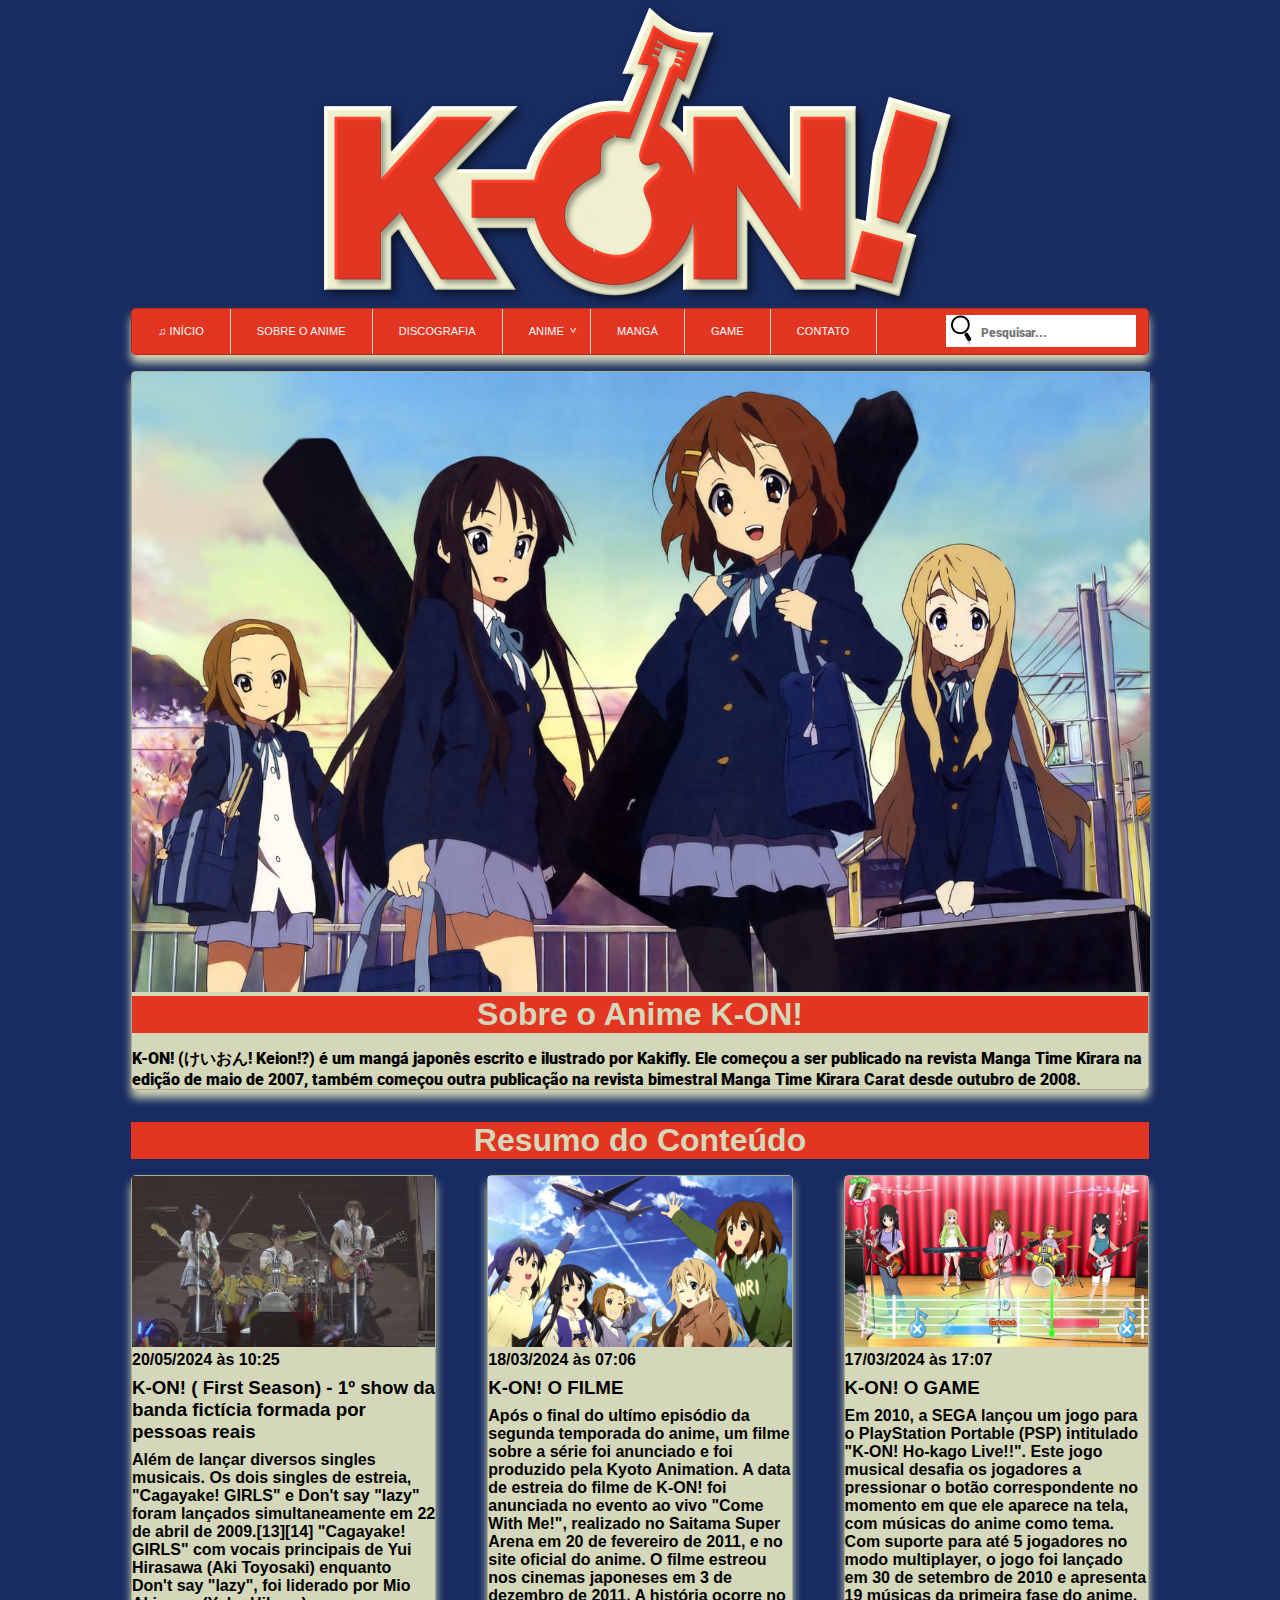
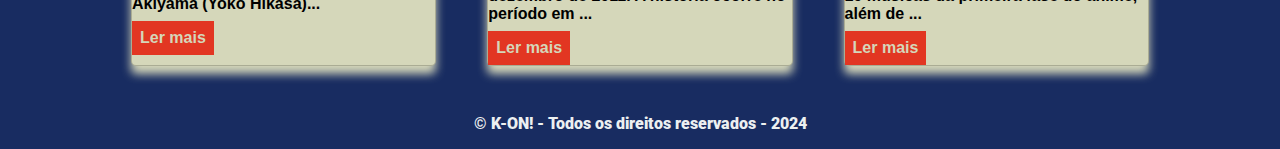
<file: index.html>
<!DOCTYPE html>
<html lang="en">
<head>
    <meta charset="UTF-8">
    <meta name="viewport" content="width=device-width, initial-scale=1.0">
    <title>K-ON!</title>
    <link rel="stylesheet" href="./main.css">
    <link rel="preconnect" href="https://fonts.googleapis.com">
    <link rel="preconnect" href="https://fonts.gstatic.com" crossorigin>
    <link href="https://fonts.googleapis.com/css2?family=Oswald:wght@200..700&family=Roboto:ital,wght@0,100;0,300;0,400;0,500;0,700;0,900;1,100;1,300;1,400;1,500;1,700;1,900&display=swap" rel="stylesheet">
</head>
<body>
    <header>
        <div class="menu">
            <div id="logo"><img src="./imagens/logo.png"></a></div>
            <nav class="menu_style">
                <ul class="menu_drop">
                        <li><a class="selecao" href="./index.html" title="Início">&#9835; Início</a></li>
                        <li><a href="#abouta">Sobre o Anime</a></li>
                        <li><a href="#">Discografia</a><ul>
                        <li><a href="#">Album K-ON!</a></li>
                        <li><a href="#">Album K-ON!!</a></li></ul></li>
                        <li data-role='dropdown'><a href="#">Anime</a><ul>
                        <li><a href="#">1ª Temporada!</a></li>
                        <li><a href="#">2ª Temporada!</a></li></ul></li>
                        <li><a href="#">Mangá</a></li>
                        <li><a href="#">Game</a></li>
                        <li><a href="./formulario.html">Contato</a></li>
                        <li class="search_s"><a  class="search_style"><form action='/search' id="search" method="get">
                        <input name="q" placeholder='Pesquisar...' size='40' type='text'/></form></a></li>
                </ul>
            </nav>
        </div>
    </header>
    <section id="abouta">
        <div class="container-front">
        
        <article>
            <div class="articles-front">
            <img src="./imagens/k-onanime.jpg" alt="imagem do anime k-on!" />
            <a><h2>Sobre o Anime K-ON!</h2></a>
        <p>K-ON! (けいおん! Keion!?) é um mangá japonês escrito e ilustrado por Kakifly. Ele começou a ser publicado na revista Manga Time Kirara na edição de maio de 2007, também começou outra publicação na revista bimestral Manga Time Kirara Carat desde outubro de 2008.</p>
        </div>
    </div>
        </article>
    </div>
    
    </section>
    <section id="resume">
        <div class="container">
        <h2>Resumo do Conteúdo</h2>
        <div class="articles">
        <article>
            <img src="./imagens/album2.jpg" alt="imagem show da banda Houkago Tea Time" />
        <header>
            <time class="creation-date">20/05/2024 às 10:25</time>
        </header>
        <h3>K-ON! ( First Season) - 1º show da banda fictícia formada por pessoas reais</h3>
        <p>Além de lançar diversos singles musicais. Os dois singles de estreia, "Cagayake! GIRLS" e Don't say "lazy" foram lançados simultaneamente em 22 de abril de 2009.[13][14] "Cagayake! GIRLS" com vocais principais de Yui Hirasawa (Aki Toyosaki) enquanto Don't say "lazy", foi liderado por Mio Akiyama (Yoko Hikasa)...</p>
            <a href="#" title="Leita a notícia completa">Ler mais</a>
        </article>
        <article>
            <img src="./imagens/k-onfilme.jpg" alt="imagens da animação do filme k-on!" />
        <header>
            <time class="creation-date">18/03/2024 às 07:06</time>
        </header>
        <h3>K-ON! O FILME</h3>
        <p>Após o final do ultímo episódio da segunda temporada do anime, um filme sobre a série foi anunciado e foi produzido pela Kyoto Animation. A data de estreia do filme de K-ON! foi anunciada no evento ao vivo "Come With Me!", realizado no Saitama Super Arena em 20 de fevereiro de 2011, e no site oficial do anime. O filme estreou nos cinemas japoneses em 3 de dezembro de 2011. A história ocorre no período em ...</p>
            <a href="#" title="Leita a notícia completa">Ler mais</a>
        </article>
        <article>
            <img src="./imagens/k-onjogo.jpg" alt="imagem da gameplay do jogo K-ON ! Houkago Live" />
        <header>
            <time class="creation-date">17/03/2024 às 17:07</time>
        </header>
        <h3>K-ON! O GAME</h3>
        <p>Em 2010, a SEGA lançou um jogo para o PlayStation Portable (PSP) intitulado "K-ON! Ho-kago Live!!". Este jogo musical desafia os jogadores a pressionar o botão correspondente no momento em que ele aparece na tela, com músicas do anime como tema. Com suporte para até 5 jogadores no modo multiplayer, o jogo foi lançado em 30 de setembro de 2010 e apresenta 19 músicas da primeira fase do anime, além de  ... </p>
            <a href="#" title="Leita a notícia completa">Ler mais</a>
        </article>
        </div>
        </div>
    </section>
    <footer>
        <div class="container">
            <p>
                &copy; K-ON! - Todos os direitos reservados - 2024
            </p>
        </div>
    </footer>

    
</body>
</html>
</file>
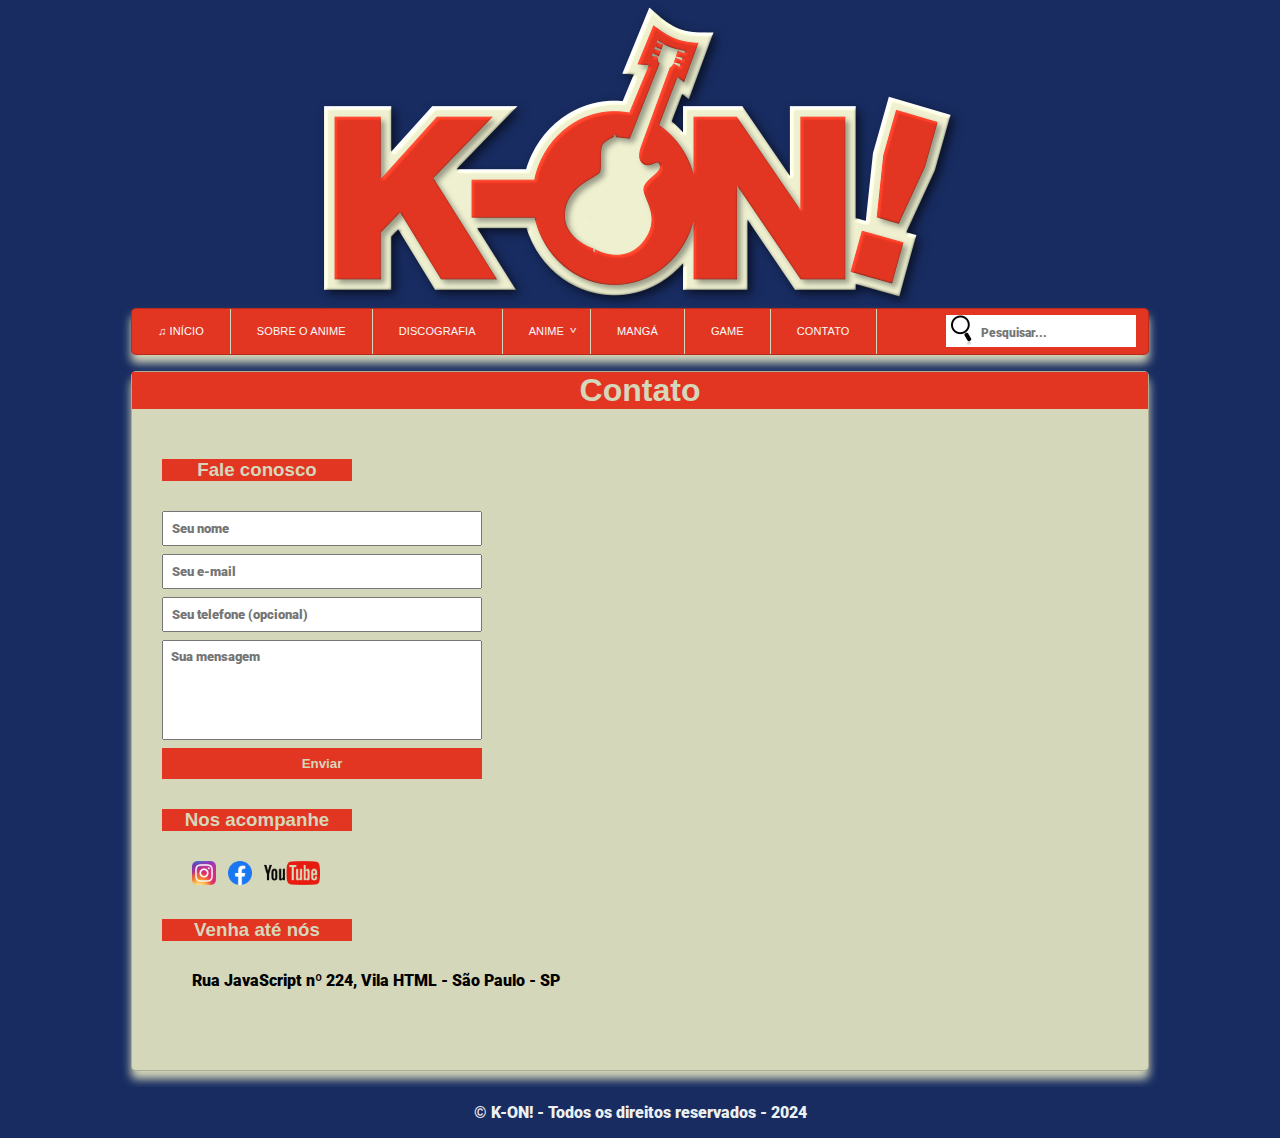
<file: formulario.html>
<!DOCTYPE html>
<html lang="en">
    <meta charset="UTF-8">
    <meta name="viewport" content="width=device-width, initial-scale=1.0">
    <title>Contato</title>
    <link rel="stylesheet" href="./main.css">
    <link rel="preconnect" href="https://fonts.googleapis.com">
    <link rel="preconnect" href="https://fonts.gstatic.com" crossorigin>
    <link href="https://fonts.googleapis.com/css2?family=Oswald:wght@200..700&family=Roboto:ital,wght@0,100;0,300;0,400;0,500;0,700;0,900;1,100;1,300;1,400;1,500;1,700;1,900&display=swap" rel="stylesheet">
</head>
<body>
    <header>
        <div class="menu">
            <div id="logo"><img src="./imagens/logo.png"></a></div>
            <nav class="menu_style">
                <ul class="menu_drop">
                        <li><a class="selecao" href="./index.html" title="Início">&#9835; Início</a></li>
                        <li><a href="#abouta">Sobre o Anime</a></li>
                        <li><a href="#">Discografia</a><ul>
                        <li><a href="#">Album K-ON!</a></li>
                        <li><a href="#">Album K-ON!!</a></li></ul></li>
                        <li data-role='dropdown'><a href="#">Anime</a><ul>
                        <li><a href="#">1ª Temporada!</a></li>
                        <li><a href="#">2ª Temporada!</a></li></ul></li>
                        <li><a href="#">Mangá</a></li>
                        <li><a href="#">Game</a></li>
                        <li><a href="./formulario.html">Contato</a></li>
                        <li class="search_s"><a  class="search_style"><form action='/search' id="search" method="get">
                        <input name="q" placeholder='Pesquisar...' size='40' type='text'/></form></a></li>
                </ul>
            </nav>
        </div>
    </header>
    <section id="contact">
        <div class="container-contact">
            <h2>Contato</h2>
            <div class="contact-methods">
                <div>
                    <h3> Fale conosco</h3>
                    <form>
                        <input type="text" placeholder="Seu nome" required />
                        <input type="email" placeholder="Seu e-mail" required />
                        <input type="tel" placeholder="Seu telefone (opcional)" />
                        <textarea placeholder="Sua mensagem" required></textarea>
                        <button type="submit">Enviar</button>
                    </form>
                </div>
                <div>
                    <h3>Nos acompanhe</h3>
                    <ul class="social-links">
                        <li>
                            <a href="#" title="Siga-nos no Instagram">
                                <img src="./imagens/instagram.png" alt="Logo Instagram" />
                            </a>
                        </li>
                        <li>
                            <a href="#" title="Siga-nos no Facebook">
                                <img src="./imagens/facebook.png" alt="Logo Facebook" />
                            </a>
                        </li>
                        <li>
                            <a href="#" title="Siga-nos no Youtube">
                                <img src="./imagens/youtube.png" alt="Logo youtube" />
                            </a>
                        </li>
                    </ul>
                </div>
                <div class="address">
                    <h3>Venha até nós</h3>
                    <span><P>
                        Rua JavaScript nº 224, Vila HTML - São Paulo - SP
                    </P> </span>
                </div>
            </div>
        </div>
    </section>
    <footer>
        <div class="container">
            <p>
                &copy; K-ON! - Todos os direitos reservados - 2024
            </p>
        </div>
    </footer>
    
</body>
</html>
</file>
<file: main.css>
* {
    margin: 0;
    padding: 0;
    box-sizing: border-box;
}

header,
section h2,
section h3,
form button {
    font-family: 'Segoe UI', Tahoma, Geneva, Verdana, sans-serif;
    font-weight: 900;
    font-optical-sizing:none;
}
body {
    background-color: #182C61;
}
body, input, textarea {
    font-family: "Roboto", sans-serif;
/* font-family: "Oswald", sans-serif;*/
    font-weight: 900;
    font-optical-sizing: auto;

}

#logo {
    display: flex;
    justify-content: center;
    align-items: center;
    
}

#menu {
    position: relative;
    margin: auto;
    height: 380px;
}


#menu_style {
    position: absolute;
    z-index: 99;
    margin-top: 283px;
    width: 1020px;
    border-radius: 5px 5px 0px 0px;
}

#search input[type="text"] {
    background: #fff url("./imagens/SEARCH.png")no-repeat center left;
    font-size: 12px;
    display: flex;
    color: #222;
    width: 190px;
    padding: 11px 0px 7px 35px;
    z-index: 9;
    transition: all 0.5s ease-in-out;
    margin-bottom: -1px;
    border:none;
}

ul.menu_drop {
    list-style: none;
    padding: 0px 0px;
    font-weight: 200;
    font-size: 11px;
    letter-spacing: 0.01em;
    color:#000000;
    line-height: 15px;
    margin: auto;
    width: 1018px;
    position: relative;
    background: rgb(226, 54, 34);
    border-radius: 5px;
    border: 1px solid rgba(0,0,0,0.2);
    box-shadow: 0 8px 10px rgb(213, 215, 186);
    text-transform: uppercase;

}

ul.menu_drop:after {
    content: "";
    clear: both;
    display: block;
    overflow: hidden;
    visibility: hidden;
    width: 0;
    height: 0;}

ul.menu_drop li {
    float: left;
    position: relative;
    border-right: 1px solid rgb(213, 215, 186);
}

ul.menu_drop li a, .menu_drop li a:link {
    color: #fafafa;
    text-decoration: none;
    display: block;
    padding: 15px 26px;
    -webkit-transition: all 0.2s ease;
    transition: all 0.2s ease;
}

ul.menu_drop li a:hover {
    color: #070505;
    transition: all 0.5s ease;
    background: #ffffff;
}

ul.menu_drop li a .selecao:hover {
    text-transform: uppercase;
}

ul.menu_drop li a.selecao:hover {
    background:#fff;
    color: #000 ;
}

ul.menu_drop li a.selecao, ul.menu_drop li a:active {
    color: #ffffff;
    transition: all 0.5s ease;
}
ul.menu_drop li ul {
    display: none;
}

ul.menu_drop li ul:before {
    content: " ";
    position: absolute;
    display: block;
    z-index: 1500;
    left: 0;
    top: -10px;
    height: 10px;
    width: 100%;
}
ul.menu_drop li ul {
    transition: all 0.5s ease;
    top:55px;
}

ul.menu_drop li:hover ul {
    position: absolute;
    display: block;
    z-index: 1000;
    box-shadow: inset 0 4px 3px rgba(0, 0, 0, 0.3), 0 1px 0 #ddd,0 5px 10px rgba(0, 0, 0, 0.2);
    left: 0;border-radius: 0px 0px 5px 5px;
    top: 46px;
    padding: 5px 0;
    list-style: none;
    background: #fff;
}

ul.menu_drop li ul li {
    float: none;
    margin:0px;}

ul.menu_drop li ul li:first-child {
    margin:0px;
    border-top: 0 none;}

ul.menu_drop li ul li:last-child {
    border-bottom: 0 none;
}

ul.menu_drop [data-role="dropdown"] > a::before {
    position: absolute;
    content: "^";
    display: block;
    font-size: 13px;
    left: 100%;
    margin-left: -20px;
    top: 12px;
    transform: rotate(180deg);
    }

ul.menu_drop li ul li a, ul.menu_drop li ul li a:link {
    color: #222;
    display: block;
    background: transparent none;
    padding: 10px 25px 10px 25px;
    white-space: nowrap;}

    ul.menu_drop li ul li a:hover {
    background:#41a0da;
    transition: all 0.1s ease-in-out;
    color:#fff;
}

ul.menu_drop .search_s {
    margin-right: 6px;
    float: right;
    border-right: none;
    text-align: right;
}

ul.menu_drop li .search_style  {
    border: 0px;
    padding: 6px;
    border-right: none;
}

ul.menu_drop .search_s a:hover {
    background: rgb(226, 54, 34);
    border: rgb(226, 54, 34);
}

#abouta {
    width: 1018px;
    margin: auto;
}


.articles {
    display: flex;
    flex-wrap: wrap;
    justify-content: space-between;
}

.articles article img {
    width: 100%;
}

.articles article {
    background-color:rgb(213, 215, 186); ;
    border-radius: 5px;
    border: 1px solid rgba(0,0,0,0.2);
    box-shadow: 0 8px 10px rgb(213, 215, 186);
    width: 30%;
}

section {
    padding: 16px 0;
}
section h2,
.articles article {
    margin-bottom: 16px;
}

.container h2 {
    color:rgb(213, 215, 186);
    background-color: rgb(226, 54, 34);
    text-align: center;
}

.articles article h3 {
    margin-top: 8px;
    margin-bottom: 8px;
}

.articles article a {
    background-color: rgb(226, 54, 34);
    color:rgb(213, 215, 186);
    padding: 8px;
    display: inline-block;
    text-decoration: none;
    font-weight: bold;
    margin-top: 8px;
    align-items: flex-end;
    justify-content: flex-start;


    
}

.articles article a:hover {
    text-decoration: underline;
}

.articles article p,
.articles article a {
    font-family: Arial, Helvetica, sans-serif;
}

.articles .articles h3 {
    font-size: 24px;
}

section h2 {
    font-size: 32px;
}

.articles-front img{
    width: 1018px;
}



.articles-front {
    background-color:rgb(213, 215, 186); ;
    border-radius: 5px;
    border: 1px solid rgba(0,0,0,0.2);
    box-shadow: 0 8px 10px rgb(213, 215, 186);


}

.articles-front a h2 {
    text-align: center;
    background-color: rgb(226, 54, 34);
    color:rgb(213, 215, 186);
}

.articles-front a {
    text-decoration: none;
    color:rgb(213, 215, 186);

}


#resume {
    margin: auto;
    width: 1018px;
}

.container-contact {
    margin: auto;
    background-color:rgb(213, 215, 186); ;
    width: 1018px;
    height: 700px;
    border-radius: 5px;
    border: 1px solid rgba(0,0,0,0.2);
    box-shadow: 0 8px 10px rgb(213, 215, 186);
}

.container-contact h2 {
    margin-bottom: 50px;
    text-align: center;
    background-color: rgb(226, 54, 34);
    color:rgb(213, 215, 186);
}

.container-contact h3 {
    margin-bottom: 30px;
    width: 190px;
    text-align: center;
    background-color: rgb(226, 54, 34);
    color:rgb(213, 215, 186);
}

.contact-methods {
    margin-left: 30px;

}
.contact-methods form {
    margin-bottom:30px;
    
}

form input,
form textarea,
form button {
    display: block;
    width: 320px;
    margin-bottom: 8px;
    padding: 8px;
}

form textarea {
    resize: none;
    height: 100px;

}
form button {
    background-color: rgb(226, 54, 34);
    color: rgb(213, 215, 186);
    border: none;
    cursor: pointer;

}
form button:hover {
    background-color: #fff;
    color: #000;
}

input:focus, textarea:focus {
        outline-color: #182C61;
}

.social-links {
    margin-left: 30px;
    margin-bottom: 30px;
}
.social-links img {
    height: 24px;
}

.social-links li {
    
    margin-right: 8px;
    display: inline;
}

.social-links li a {
    text-decoration: none;
}

.address span p {
    margin-left: 30px;
}

footer {
    text-align: center;
    background-color: #182C61;
    color: #ECF0F1;
    padding: 16px 0;
}
</file>
